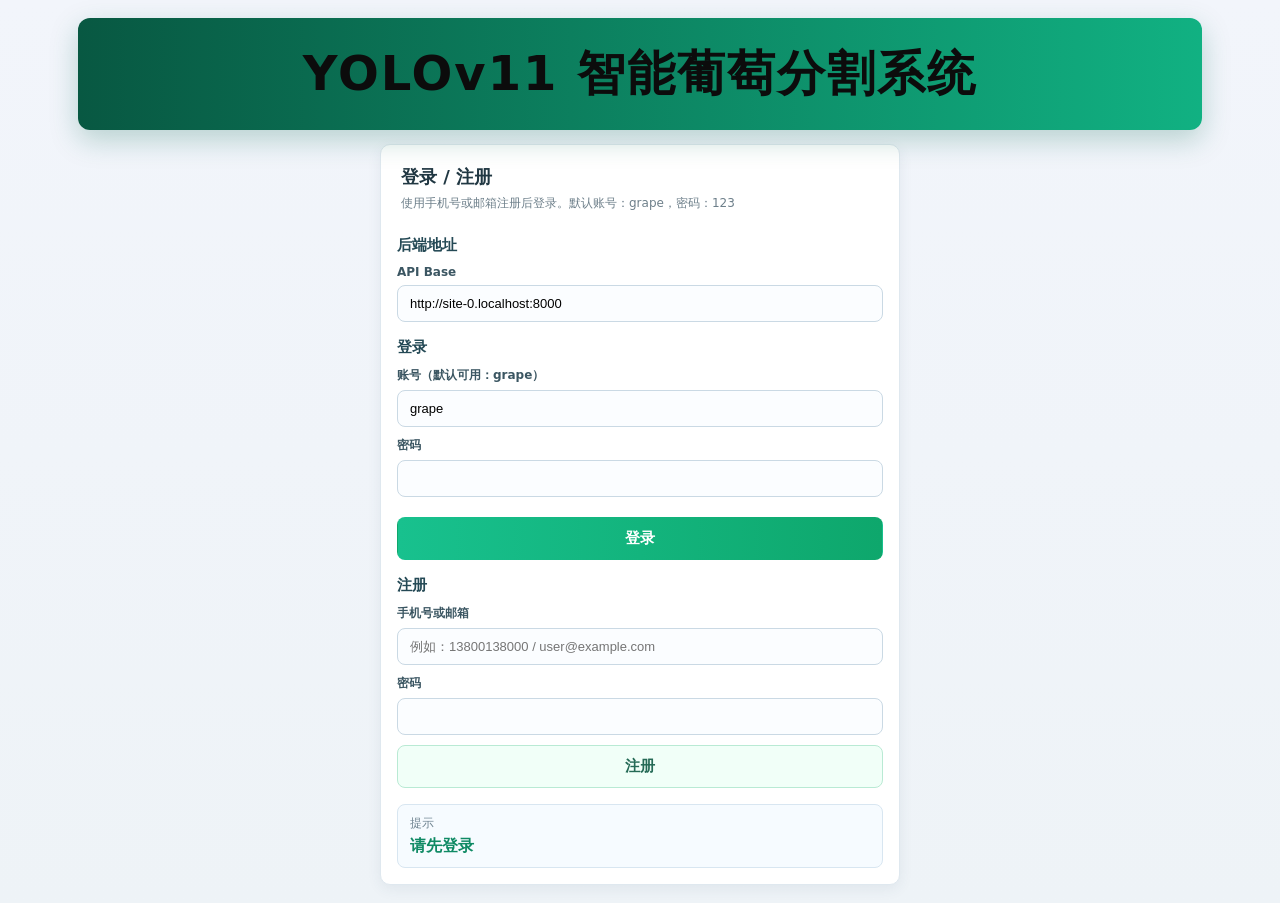
<file: frontend/index.html>
<!doctype html>
<html lang="zh-CN">
<head>
  <meta charset="UTF-8" />
  <meta name="viewport" content="width=device-width, initial-scale=1.0" />
  <title>YOLOv11 智能葡萄分割系统</title>
  <link rel="stylesheet" href="./style.css" />

  <script>
    // 主页面必须先登录：没有 token 直接跳登录页（尽量在页面渲染前完成跳转）
    (() => {
      try {
        const token = localStorage.getItem("auth_token");
        if (!token) {
          window.location.replace("./login.html");
        }
      } catch {
        // ignore
      }
    })();
  </script>
</head>
<body>
  <main class="page">
    <header class="top-banner">
      <div class="window-actions">
        <button id="minimizeBtn" class="window-btn" type="button" title="最小化">−</button>
        <button id="closeBtn" class="window-btn close" type="button" title="退出">×</button>
      </div>
      <h1>YOLOv11 智能葡萄分割系统</h1>
    </header>

    <div id="minimizedBar" class="minimized-bar hidden">
      <span>系统已最小化，点击恢复显示</span>
      <button id="restoreBtn" type="button">恢复</button>
    </div>

    <section id="mainLayout" class="layout">
      <aside class="sidebar-card">
        <div class="panel-title-block">
          <h2>控制面板</h2>
          <p>图像导入、参数设置与结果导出</p>
        </div>

        <div class="group">
          <div class="group-head">图像导入</div>
          <div class="upload-card">
            <input id="file" type="file" accept="image/*" hidden />
            <input id="folderInput" type="file" accept="image/*" webkitdirectory directory multiple hidden />
            <div class="upload-actions">
              <button id="openImageBtn" class="upload-main" type="button">打开图片</button>
              <button id="openCameraBtn" class="upload-main" type="button">打开摄像头</button>
            </div>
            <span class="upload-sub">点击选择葡萄图片</span>
            <strong id="fileNameHint">未选择文件</strong>
          </div>
          <button id="openFolderBtn" class="action-btn light" type="button">打开文件夹</button>
          <button id="run" class="action-btn primary">开始图像分割</button>
        </div>

        <div class="group">
          <div class="group-head">检测参数</div>
          <label class="field">
            <span>后端地址</span>
            <input id="apiBase" class="input" value="http://127.0.0.1:8000" />
          </label>
          <div class="mini-grid">
            <label class="field">
              <span>置信度</span>
              <input id="conf" class="input" type="number" min="0" max="1" step="0.01" value="0.60" />
            </label>
            <label class="field">
              <span>交并比</span>
              <input id="iou" class="input" type="number" min="0" max="1" step="0.01" value="0.30" />
            </label>
          </div>
          <label class="field">
            <span>语义阈值</span>
            <input id="threshold" class="input" type="number" min="0" max="1" step="0.01" value="0.60" />
          </label>
        </div>

        <div class="group">
          <div class="group-head">数据统计</div>
          <div class="stat-box emphasis">
            <span>检测结果计数</span>
            <strong id="statCount">0</strong>
          </div>
          <div class="stat-box">
            <span>检测模式</span>
            <strong id="statMode">-</strong>
          </div>
          <div class="stat-box">
            <span>像素面积</span>
            <strong id="statPixels">0</strong>
          </div>
          <div class="stat-box">
            <span>覆盖率</span>
            <strong id="statCoverage">0.00%</strong>
          </div>
          <div class="stat-box">
            <span>推理耗时</span>
            <strong id="statLatency">-</strong>
          </div>
        </div>

        <div class="group">
          <div class="group-head">操作</div>
          <div class="side-actions">
            <button id="reset" class="action-btn light" type="button">清空界面</button>
            <button id="exportCsv" class="action-btn light" type="button">结果保存</button>
          </div>
          <div class="status-panel">
            <span class="status-label">当前状态</span>
            <strong id="status">待检测</strong>
          </div>
        </div>
      </aside>

      <section class="content-column">
        <section class="content-card">
          <div class="section-head">
            <div>
              <h2>可视化推理视图</h2>
              <p>左侧显示原始图像，右侧显示葡萄分割叠加结果</p>
            </div>
            <div class="view-meta">
              <span>文件：<strong id="detailFilename">-</strong></span>
              <span>接口：<strong id="detailApi">http://127.0.0.1:8000</strong></span>
            </div>
          </div>

          <div class="visual-grid">
            <article class="visual-card">
              <div class="visual-head">原始图像</div>
              <div class="visual-body">
                <img id="preview" alt="原始图像" />
                <video id="camera" class="hidden" playsinline autoplay muted></video>
                <div id="previewEmpty" class="image-empty">等待上传图片</div>
              </div>
            </article>

            <article class="visual-card">
              <div class="visual-head">图像分割结果</div>
              <div class="visual-body">
                <img id="overlay" alt="图像分割结果" />
                <div id="overlayEmpty" class="image-empty">检测后显示结果</div>
              </div>
            </article>
          </div>
        </section>

        <section class="content-card result-card">
          <div class="section-head compact">
            <div>
              <h2>检测结果</h2>
              <p>对语义分割结果进行统计并输出主要区域信息</p>
            </div>
            <div class="result-tags">
              <span class="tag">当前视图：叠加图</span>
              <span class="tag" id="detailStatus">待检测</span>
            </div>
          </div>

          <div class="table-shell">
            <table class="result-table">
              <thead>
                <tr>
                  <th>序号</th>
                  <th>预测类别</th>
                  <th>像素面积 (px²)</th>
                  <th>边界框坐标 (xmin, ymin, xmax, ymax)</th>
                  <th>置信度</th>
                </tr>
              </thead>
              <tbody id="resultTableBody">
                <tr class="table-empty">
                  <td colspan="5">暂无检测结果，请先上传图片并执行分割</td>
                </tr>
              </tbody>
            </table>
          </div>

          <pre id="json" class="json"></pre>
          <img id="mask" class="hidden-mask" alt="mask 图" />
        </section>
      </section>
    </section>

    <button id="floatingExitBtn" class="floating-exit" type="button">退出</button>
  </main>

  <script src="./app.js"></script>
</body>
</html>
</file>
<file: frontend/style.css>
* { box-sizing: border-box; }

body {
  margin: 0;
  font-family: "Microsoft YaHei", "PingFang SC", system-ui, sans-serif;
  color: #183338;
  background: linear-gradient(180deg, #f2f5fb 0%, #eef3f7 100%);
}

.page {
  max-width: 1160px;
  margin: 0 auto;
  padding: 18px;
}

.top-banner {
  position: relative;
  margin-bottom: 14px;
  padding: 24px 20px;
  border-radius: 12px;
  background: linear-gradient(90deg, #085842 0%, #11b182 100%);
  box-shadow: 0 10px 28px rgba(10, 109, 84, 0.25);
}

.window-actions {
  position: absolute;
  top: 10px;
  right: 12px;
  display: flex;
  gap: 8px;
}

.window-btn {
  width: 34px;
  height: 34px;
  border: 1px solid rgba(255, 255, 255, 0.45);
  border-radius: 8px;
  background: rgba(255, 255, 255, 0.18);
  color: #0b241d;
  font-size: 22px;
  line-height: 1;
  cursor: pointer;
}

.window-btn.close {
  font-size: 24px;
}

.minimized-bar {
  display: flex;
  align-items: center;
  justify-content: space-between;
  gap: 12px;
  margin-bottom: 14px;
  padding: 12px 16px;
  border-radius: 10px;
  background: #e8fff4;
  border: 1px solid #bde8d2;
  color: #24584a;
}

.minimized-bar button {
  padding: 8px 14px;
  border: 1px solid #8bd8b9;
  border-radius: 8px;
  background: #ffffff;
  color: #24584a;
  cursor: pointer;
  font-weight: 700;
}

.hidden {
  display: none !important;
}

.top-banner h1 {
  margin: 0;
  text-align: center;
  color: #0c0c0c;
  font-size: 48px;
  letter-spacing: 2px;
  font-weight: 800;
}

.layout {
  display: grid;
  grid-template-columns: 270px minmax(0, 1fr);
  gap: 14px;
}

.sidebar-card,
.content-card {
  background: #ffffff;
  border: 1px solid #dfe8ef;
  border-radius: 10px;
  box-shadow: 0 4px 14px rgba(45, 71, 97, 0.08);
}

.sidebar-card {
  padding: 14px;
}

.panel-title-block h2,
.section-head h2 {
  margin: 0 0 6px;
  font-size: 18px;
  color: #203742;
}

.panel-title-block p,
.section-head p {
  margin: 0;
  color: #6d7f8a;
  font-size: 12px;
}

.group {
  margin-top: 16px;
}

.group-head {
  margin-bottom: 10px;
  font-size: 15px;
  font-weight: 700;
  color: #244955;
}

.upload-card {
  display: flex;
  flex-direction: column;
  gap: 6px;
  padding: 14px;
  border: 1px solid #bde8d2;
  border-radius: 10px;
  background: linear-gradient(180deg, #effff7 0%, #f7fffb 100%);
  cursor: pointer;
}

.upload-actions {
  display: grid;
  grid-template-columns: 1fr 1fr;
  gap: 10px;
}

.upload-main {
  display: inline-flex;
  align-self: flex-start;
  padding: 8px 12px;
  border-radius: 8px;
  background: linear-gradient(180deg, #c9ffdf 0%, #9fe9ca 100%);
  border: 1px solid #8bd8b9;
  color: #24584a;
  font-weight: 700;
  justify-content: center;
  width: 100%;
}

.upload-sub,
#fileNameHint {
  font-size: 12px;
  color: #54716b;
}

.action-btn {
  width: 100%;
  padding: 11px 12px;
  border-radius: 8px;
  border: 1px solid transparent;
  font-size: 15px;
  font-weight: 700;
  cursor: pointer;
}

.action-btn.primary {
  margin-top: 10px;
  background: linear-gradient(90deg, #18c18e 0%, #0ea76c 100%);
  color: #fff;
}

.action-btn.light {
  background: #f1fff8;
  border-color: #b9ead4;
  color: #256a56;
}

.field {
  display: flex;
  flex-direction: column;
  gap: 6px;
  margin-bottom: 10px;
}

.field span {
  font-size: 12px;
  color: #3b5662;
  font-weight: 700;
}

.input {
  width: 100%;
  padding: 10px 12px;
  border: 1px solid #cad9e4;
  border-radius: 8px;
  background: #fbfdff;
  font-size: 13px;
}

.mini-grid {
  display: grid;
  grid-template-columns: 1fr 1fr;
  gap: 10px;
}

.stat-box {
  margin-bottom: 10px;
  padding: 10px 12px;
  border: 1px solid #dbe8ef;
  border-radius: 8px;
  background: #fbfdff;
  display: flex;
  align-items: center;
  justify-content: space-between;
  gap: 10px;
}

.stat-box span {
  font-size: 13px;
  color: #456170;
}

.stat-box strong {
  font-size: 20px;
  color: #1b3a42;
}

.stat-box.emphasis {
  background: linear-gradient(180deg, #e4fff0 0%, #f7fffb 100%);
  border-color: #bce8d0;
}

.side-actions {
  display: grid;
  gap: 8px;
}

.floating-exit {
  position: fixed;
  right: 22px;
  bottom: 18px;
  padding: 12px 24px;
  border: none;
  border-radius: 10px;
  background: linear-gradient(90deg, #f76565 0%, #db3b3b 100%);
  color: #fff;
  font-size: 15px;
  font-weight: 700;
  cursor: pointer;
  box-shadow: 0 10px 24px rgba(185, 53, 53, 0.28);
}

.status-panel {
  margin-top: 10px;
  padding: 10px 12px;
  border-radius: 8px;
  background: #f6fbff;
  border: 1px solid #d8e6f1;
}

.status-label {
  display: block;
  margin-bottom: 4px;
  font-size: 12px;
  color: #6e8390;
}

.status-panel strong {
  color: #0f8a64;
}

.content-column {
  display: flex;
  flex-direction: column;
  gap: 14px;
}

.content-card {
  padding: 14px;
}

.section-head {
  display: flex;
  justify-content: space-between;
  align-items: flex-start;
  gap: 10px;
  margin-bottom: 12px;
}

.section-head.compact {
  align-items: center;
}

.view-meta,
.result-tags {
  display: flex;
  flex-wrap: wrap;
  gap: 8px;
}

.view-meta span,
.tag {
  padding: 7px 10px;
  border-radius: 8px;
  background: #f3faf6;
  border: 1px solid #d7ecdf;
  font-size: 12px;
  color: #2e5a4e;
}

.visual-grid {
  display: grid;
  grid-template-columns: 1fr 1fr;
  gap: 12px;
}

.visual-card {
  border: 1px solid #dce7ef;
  border-radius: 8px;
  overflow: hidden;
  background: #fafdfd;
}

.visual-head {
  padding: 8px 12px;
  background: linear-gradient(180deg, #dbfff0 0%, #c9f3e2 100%);
  color: #235547;
  font-weight: 700;
}

.visual-body {
  position: relative;
  min-height: 310px;
  background: #eef5f2;
}

.visual-body img {
  width: 100%;
  height: 310px;
  display: block;
  object-fit: contain;
  background: #f6faf8;
}

.visual-body video {
  width: 100%;
  height: 310px;
  display: block;
  object-fit: contain;
  background: #f6faf8;
}

.image-empty {
  position: absolute;
  inset: 0;
  display: flex;
  align-items: center;
  justify-content: center;
  color: #718590;
  font-size: 14px;
}

.table-shell {
  border: 1px solid #e0eaf1;
  border-radius: 8px;
  overflow: hidden;
}

.result-table {
  width: 100%;
  border-collapse: collapse;
  background: #fff;
}

.result-table th,
.result-table td {
  padding: 10px 12px;
  border-bottom: 1px solid #edf2f6;
  font-size: 13px;
  text-align: left;
}

.result-table th {
  background: #f7fafc;
  color: #335463;
}

.table-empty td {
  text-align: center;
  color: #78909c;
  padding: 26px 8px;
}

.json {
  margin: 12px 0 0;
  min-height: 150px;
  max-height: 260px;
  overflow: auto;
  padding: 12px;
  border-radius: 8px;
  background: #0e1523;
  color: #d7e7ff;
  font-size: 12px;
  line-height: 1.6;
}

.hidden-mask {
  display: none;
}

@media (max-width: 1024px) {
  .layout {
    grid-template-columns: 1fr;
  }

  .top-banner h1 {
    font-size: 34px;
  }
}

@media (max-width: 760px) {
  .page {
    padding: 10px;
  }

  .visual-grid,
  .mini-grid {
    grid-template-columns: 1fr;
  }

  .section-head {
    flex-direction: column;
  }

  .top-banner h1 {
    font-size: 28px;
  }

  .floating-exit {
    right: 12px;
    bottom: 12px;
    padding: 10px 18px;
  }
}
</file>
